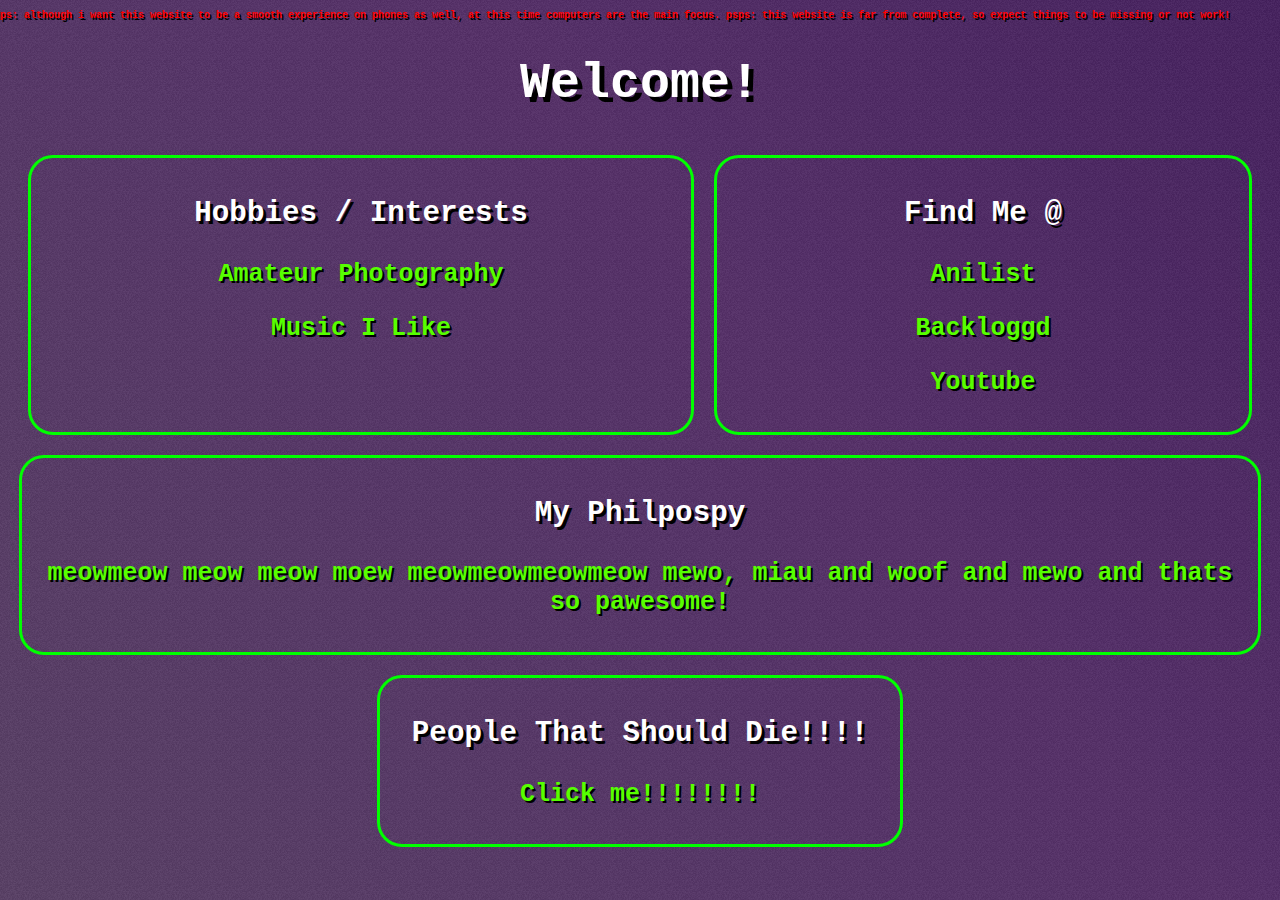
<file: index.html>
<!DOCTYPE html>
<html>
  <head>
    <meta charset="UTF-8">
    <title>Shadowore's Safe Space</title>
    <link href='style.css' rel='stylesheet'/>
    <style>
      p {
        color:        red;
        font-weight:  bold;
      }
      body  {
        font-size:  25px;
        justify-content: center;
      }
      .scale  {
        display:          inline-flex;
        position:         relative;
        justify-content:  center;
        flex-wrap:        wrap;
        max-width: 1500px;
      }
      .inlinks  {
        display:        inline-block;
        margin:         10px;
        width:          50%;
        border:         3px solid lime;
        padding:        10px;
        border-radius:  25px;
      }
      .outlinks  {
        display:        inline-block;
        margin:         10px;
        width:          40%;
        border:         3px solid lime;
        padding:        10px;
        border-radius:  25px;
      }
      .underbox {
        display:        inline-block;
        margin:         10px;
        width:          95%;
        border:         3px solid lime;
        padding:        10px;
        border-radius:  25px;
      }
      .underbox_2 {
        display:        inline-block;
        margin:         10px;
        width:          500px;
        border:         3px solid lime;
        padding:        10px;
        border-radius:  25px;
      }
    </style>
  </head>
  
  <body>
    <p style="font-size:10px; text-align:left" >ps: although i want this website to be a smooth experience on phones as well, at this time computers are the main focus. psps: this website is far from complete, so expect things to be missing or not work!</p>
    <h1 style="color:white">Welcome!</h1>
    <div class="scale">
    
    <div class="inlinks">
      <h3>Hobbies / Interests</h3>
      <p><a href="https://shadowore.neocities.org/film">Amateur Photography</a></p>
      <p><a href="https://shadowore.neocities.org/music">Music I Like</a></p>
    </div>
    
    <div class="outlinks">
      <h3>Find Me @</h3>
      <p><a href="http://anilist.co/user/Shadowore">Anilist</a></p>
      <p><a href="http://backloggd.com/u/Shadowore">Backloggd</a></p>
      <p><a href="https://www.youtube.com/@shadowore">Youtube</a></p>
    </div>

    <div class="underbox">
      <h3>My Philpospy</h3>
      <p><a href="https://shadowore.neocities.org/philosophy">meowmeow meow meow moew meowmeowmeowmeow mewo, miau and woof and mewo and thats so pawesome!</a></p>
    </div>
    
    <div class="underbox_2">
      <h3>People That Should Die!!!!</h3>
      <p><a href="https://shadowore.neocities.org/hang_them">Click me!!!!!!!!</a></p>
    </div>
    
    </div>
    
  </body>
</html>
</file>
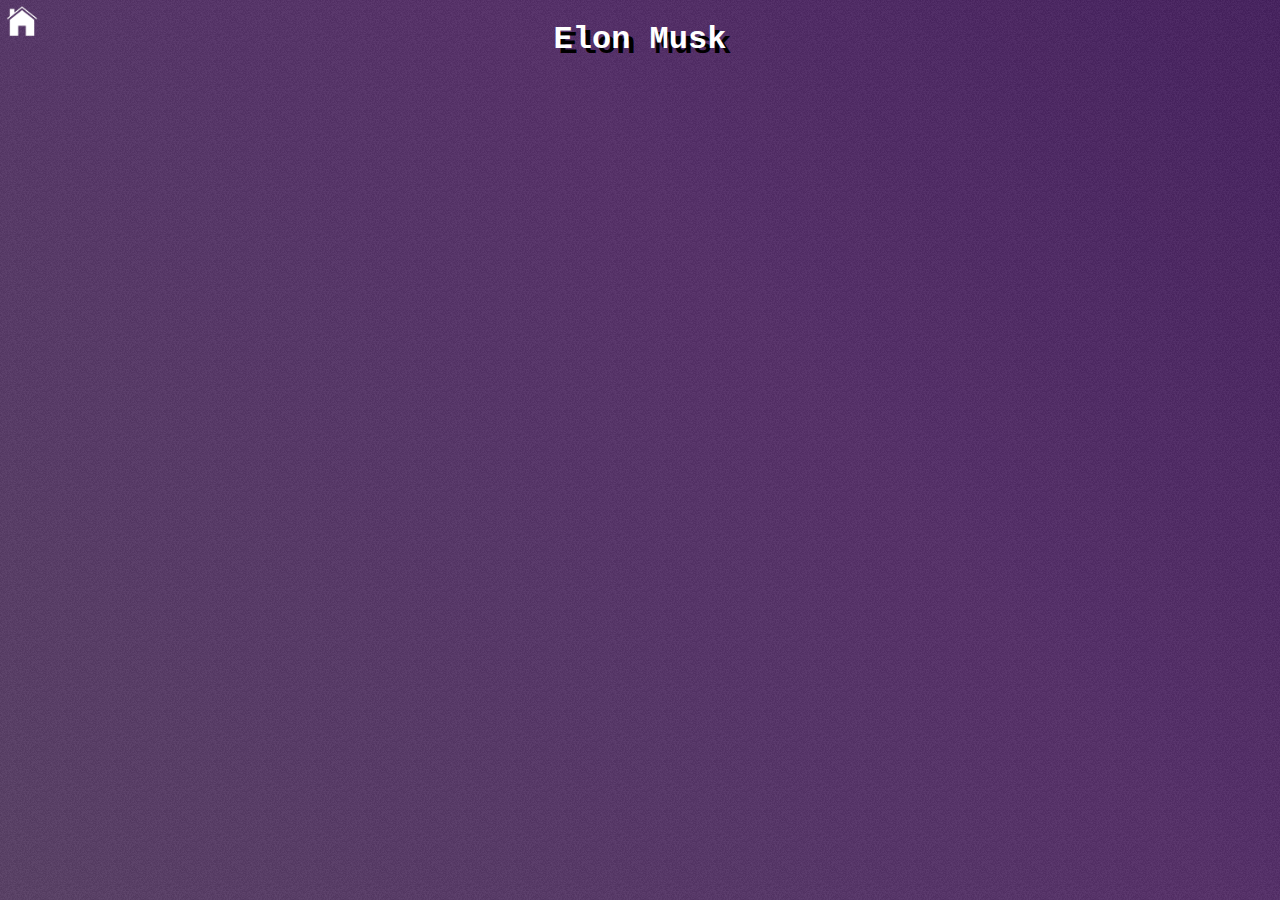
<file: hang_them.html>
<!DOCTYPE html>
<html>
  <head>
    <meta charset="UTF-8">
    <title>~/Death Penalty</title>
    <link href='style.css' rel='stylesheet'/>
  </head>
  <body>
    <div class="navigation">
      <a href="https://shadowore.neocities.org">
      <img src="house.png" height="35" position="absolute" title="Go to Homepage"></a>
    </div>
      <h1>Elon Musk</h1>

  </body>
</html>
</file>
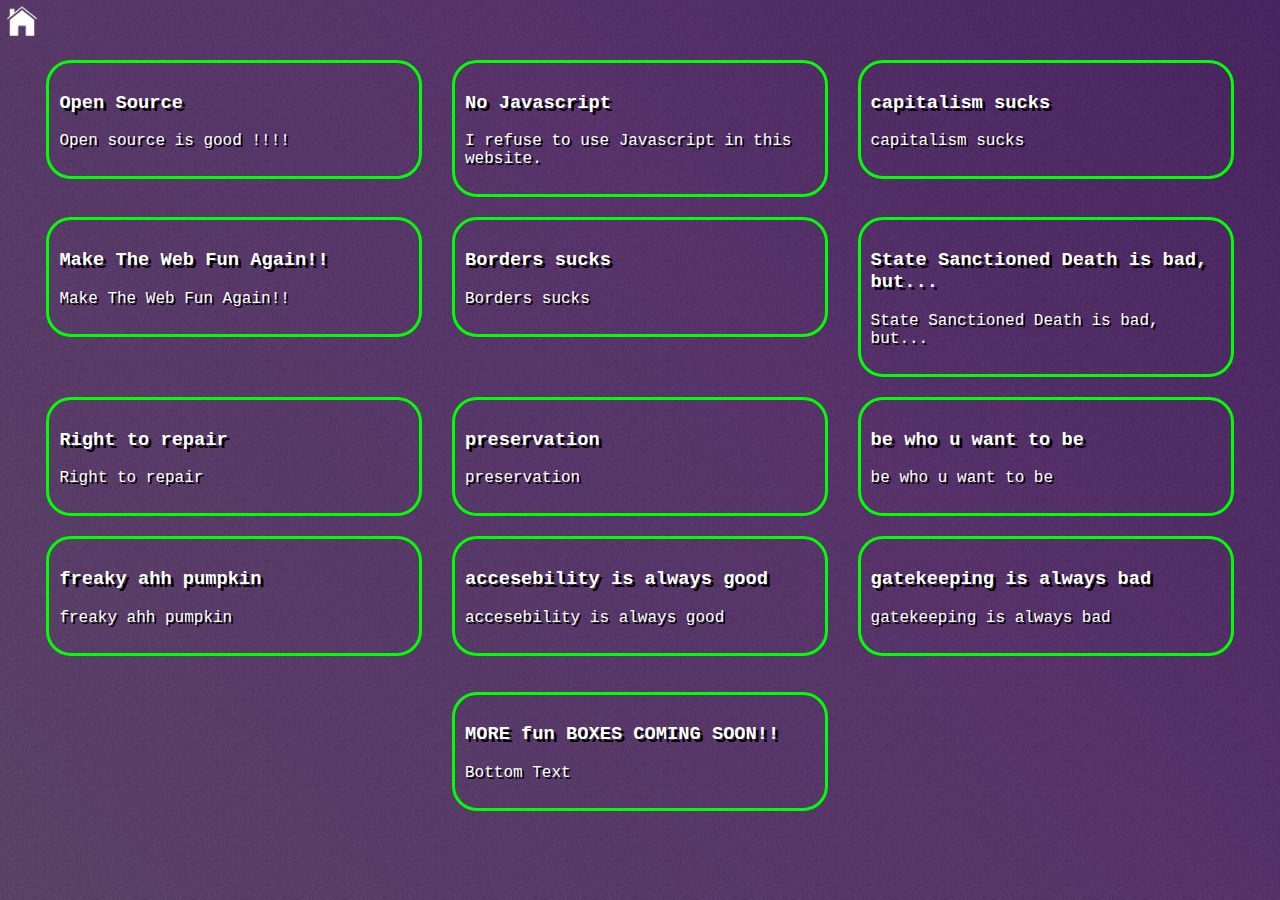
<file: philosophy.html>
<!DOCTYPE html>
<html>
  <head>
    <meta charset="UTF-8">
    <title>~/'Shower Thoughts'</title>
    <link href='style.css' rel='stylesheet'/>
    <style>
      .house {
        height: 50px;
      }
      .flex  {
       }
      .box  {
        display:        inline-block;
        margin:         10px;
        width:          350px;
        border:         3px solid lime;
        padding:        10px;
        border-radius:  25px;
        text-align:     left;
        vertical-align: top;
      }
    </style>
  </head>
  <body>
    <div class="navigation">
      <a href="https://shadowore.neocities.org">
      <img src="house.png" height="35" position="absolute" title="Go to Homepage"></a>
    </div>
    <div class="house"></div>
    
    <div class="flex">
    
    
    <div class="box">
      <h3>Open Source</h3>
      <p>Open source is good !!!!</p>
    </div>
    <div class="box">
      <h3>No Javascript</h3>
      <p>I refuse to use Javascript in this website.</p>
    </div>
    <div class="box">
      <h3>capitalism sucks</h3>
      <p>capitalism sucks</p>
    </div>
    <div class="box">
      <h3>Make The Web Fun Again!!</h3>
      <p>Make The Web Fun Again!!</p>
    </div>
    <div class="box">
      <h3>Borders sucks</h3>
      <p>Borders sucks</p>
    </div>
    <div class="box">
      <h3>State Sanctioned Death is bad, but...</h3>
      <p>State Sanctioned Death is bad, but...</p>
    </div>
    <div class="box">
      <h3>Right to repair</h3>
      <p>Right to repair</p>
    </div>
    <div class="box">
      <h3>preservation</h3>
      <p>preservation</p>
    </div>
    <div class="box">
      <h3>be who u want to be</h3>
      <p>be who u want to be</p>
    </div>
    <div class="box">
      <h3>freaky ahh pumpkin</h3>
      <p>freaky ahh pumpkin</p>
    </div>
    <div class="box">
      <h3>accesebility is always good</h3>
      <p>accesebility is always good</p>
    </div>
    <div class="box">
      <h3>gatekeeping is always bad</h3>
      <p>gatekeeping is always bad</p>
    </div>
      <p></p>
      <p></p>
      <p></p>
      <p></p>
      <p></p>
      <p></p>
      <p></p>
      <p></p>
      <p></p>
      <p></p>
      <p></p>
      <p></p>
      <p></p>
      <p></p>
      <p></p>
      <p></p>
      <p></p>
      <p></p>
    <div class="box">
      <h3>MORE fun BOXES COMING SOON!!</h3>
      <p>Bottom Text</p>
    </div>
    </div>
  </body>
</html>
</file>
<file: style.css>
/* CSS is how you can add style to your website, such as colors, fonts, and positioning of your
   HTML content. To learn how to do something, just try searching Google for questions like
   "how to change link color." */

h1 {
  color:        white;
  text-shadow:  5px 5px black;
}
h2 {
  color:        white;
  text-shadow:  4px 4px black;
}
h3  {
  color:        white;
  text-shadow:  3px 3px black;
}
p {
  color:        white;
  text-shadow:  2px 2px black;
}
a {
  color:            #56ff00;
  text-decoration:  none;
}

body, html {
  min-height: 100%;
  max-height: fit-content;
}

body {
  background:       rgb(40,30,47);
  background-image: url([data-uri]), linear-gradient(231deg, rgba(53,6,85,1) 0%, rgba(72,24,97,1) 39%, rgba(76,45,93,1) 100%);
  text-align:       center;
  margin:           auto;
  font-family:      'Courier New', monospace;
  }

.navigation {
  position: fixed;
  left:     5px;
  top:      5px;
}
</file>
